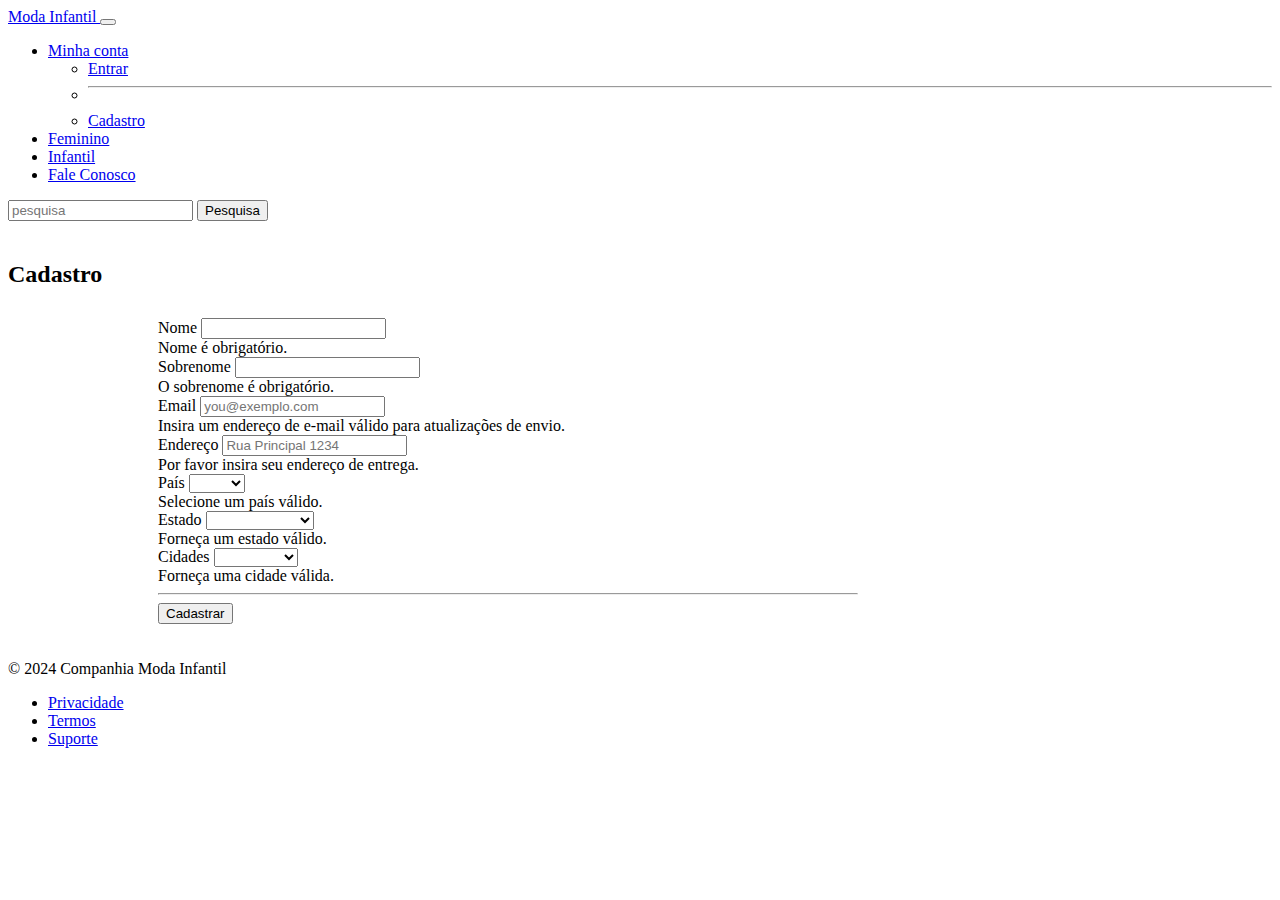
<file: cadastro.html>
<!doctype html>
<html lang="en">
  <head>
    <meta charset="utf-8">
    <meta name="viewport" content="width=device-width, initial-scale=1">
    <meta name="description" content="">
    <meta name="author" content="Mark Otto, Jacob Thornton, and Bootstrap contributors">
    <meta name="generator" content="Hugo 0.104.2">
    <title>Cadastro</title>

    <link rel="canonical" href="https://getbootstrap.com/docs/5.2/examples/sign-in/">
    
    <!-- CSS only -->
    <link href="https://cdn.jsdelivr.net/npm/bootstrap@5.2.3/dist/css/bootstrap.min.css" rel="stylesheet" integrity="sha384-rbsA2VBKQhggwzxH7pPCaAqO46MgnOM80zW1RWuH61DGLwZJEdK2Kadq2F9CUG65" crossorigin="anonymous">

    <!-- JavaScript Bundle with Popper -->
    <script src="https://cdn.jsdelivr.net/npm/bootstrap@5.2.3/dist/js/bootstrap.bundle.min.js" integrity="sha384-kenU1KFdBIe4zVF0s0G1M5b4hcpxyD9F7jL+jjXkk+Q2h455rYXK/7HAuoJl+0I4" crossorigin="anonymous"></script>

    <link rel="canonical" href="https://getbootstrap.com/docs/5.2/examples/checkout/">
    <script>
      /*Desbilida clicar com o botão direito do mouse*/
      document.addEventListener('contextmenu', event => event.preventDefault());

    </script>

    <style>
      .bd-placeholder-img {
        font-size: 1.125rem;
        text-anchor: middle;
        -webkit-user-select: none;
        -moz-user-select: none;
        user-select: none;
      }

      @media (min-width: 768px) {
        .bd-placeholder-img-lg {
          font-size: 3.5rem;
        }
      }

      .b-example-divider {
        height: 3rem;
        background-color: rgba(0, 0, 0, .1);
        border: solid rgba(0, 0, 0, .15);
        border-width: 1px 0;
        box-shadow: inset 0 .5em 1.5em rgba(0, 0, 0, .1), inset 0 .125em .5em rgba(0, 0, 0, .15);
      }

      .b-example-vr {
        flex-shrink: 0;
        width: 1.5rem;
        height: 100vh;
      }

      .bi {
        vertical-align: -.125em;
        fill: currentColor;
      }

      .nav-scroller {
        position: relative;
        z-index: 2;
        height: 2.75rem;
        overflow-y: hidden;
      }

      .nav-scroller .nav {
        display: flex;
        flex-wrap: nowrap;
        padding-bottom: 1rem;
        margin-top: -1px;
        overflow-x: auto;
        text-align: center;
        white-space: nowrap;
        -webkit-overflow-scrolling: touch;
      }
    </style>

    
    <!-- Custom styles for this template -->
    <link href="cadastro-form-validation.css" rel="stylesheet">
  </head>
  <body class="bg-light">
      <!--Barra de Navegação-->
<header>
  
  <nav class="navbar navbar-expand-md navbar-dark fixed-top bg-dark">
    <div class="container-fluid">
      <a class="navbar-brand" href="./index.html">Moda Infantil </a>
      <button class="navbar-toggler" type="button" data-bs-toggle="collapse" data-bs-target="#navbarCollapse" aria-controls="navbarCollapse" aria-expanded="false" aria-label="تبديل التنقل">
        <span class="navbar-toggler-icon"></span>
      </button>
      <div class="collapse navbar-collapse" id="navbarCollapse">
        <ul class="navbar-nav me-auto mb-2 mb-md-0">
          <li class="nav-item dropdown">
            <a class="nav-link dropdown-toggle" href="#" role="button" data-bs-toggle="dropdown" aria-expanded="false">
              Minha conta
            </a>
            <ul class="dropdown-menu">
              <li><a class="dropdown-item" href="./login.html">Entrar</a></li>
              <li><hr class="dropdown-divider"></li>
              <li><a class="dropdown-item" href="./cadastro.html">Cadastro</a></li>
            </ul>
          <li class="nav-item">
            <a class="nav-link" aria-current="page" href="./index.html#feminino">Feminino</a>
          </li>
          <li class="nav-item">
            <a class="nav-link" href="./index.html#infantil">Infantil</a>
          </li>
          <li class="nav-item">
            <a class="nav-link" href="./index.html#falec">Fale Conosco</a>
          </li>
        </ul>
        <form class="d-flex" role="search">
          <input class="form-control me-2" type="search" placeholder="pesquisa" aria-label="بحث">
          <button class="btn btn-outline-success" type="submit">Pesquisa</button>
        </form>
      </div>
    </div>
  </nav>
</header>
<!--Fim da barra-->
    <!--Bloco de cadastro-->
<div class="container">
  <main>
    <div class="py-5 text-center" id="centralizar">
      <h2>Cadastro</h2>
    </div>
      <div class="col-md-7 col-lg-8" id="ajeitar">
        <form class="needs-validation" novalidate action="" method="post">
          <div class="row g-3">
            <div class="col-sm-6">
              <label for="firstName" class="form-label">Nome</label>
              <input type="text" name="nome" class="form-control" id="firstName" placeholder="" value="" required>
              <div class="invalid-feedback">
                Nome é obrigatório.
              </div>
            </div>

            <div class="col-sm-6">
              <label for="lastName" class="form-label">Sobrenome</label>
              <input type="text" name="sobre" class="form-control" id="lastName" placeholder="" value="" required>
              <div class="invalid-feedback">
                O sobrenome é obrigatório.
              </div>
            </div>

            <div class="col-12">
              <label for="email" class="form-label">Email <span class="text-muted"></span></label>
              <input type="email" name="email" class="form-control" id="email" placeholder="you@exemplo.com" required>
              <div class="invalid-feedback">
                Insira um endereço de e-mail válido para atualizações de envio.
              </div>
            </div>

            <div class="col-12">
              <label for="address" class="form-label">Endereço</label>
              <input type="text" name="endereco" class="form-control" id="address" placeholder="Rua Principal 1234" required>
              <div class="invalid-feedback">
                Por favor insira seu endereço de entrega.
              </div>
            </div>

            <!--Coluna 1 - País-->
            <div class="col-md-4">
              <label for="country" class="form-label">País</label>
              <select class="form-select" id="country" required name="pais">
                <option value=""></option>
                <option value="Brasil">Brasil</option>
              </select>
              <div class="invalid-feedback">
                Selecione um país válido.
              </div>
            </div>
            <!--Fim-->

            <!--Coluna 2 - Estados-->
            <div class="col-md-4">
              <label for="state" class="form-label">Estado</label>
              <select class="form-select" id="state" required name="estado">
                <option value=""></option>
                <option value="Rio de Janeiro">Rio de Janeiro</option>
              </select>
              <div class="invalid-feedback">
                Forneça um estado válido.
              </div>
            </div>
            <!--Fim-->

            <!--Coluna 3 - Cidades-->
            <div class="col-md-4">
              <label for="state" class="form-label">Cidades</label>
              <select class="form-select" id="state" required name="cidade">
                <option value=""></option>
                <option value="Paulista">Paulista</option>
                <option value="Recife">Recife</option>
                <option value="Olinda">Olinda</option>
                <option value="Vassouras">Vassouras</option>
              </select>
              <div class="invalid-feedback">
                Forneça uma cidade válida.
              </div>
            </div>
            <!--Fim-->

          <hr class="my-4">

          <button class="w-100 btn btn-primary btn-lg" type="submit">Cadastrar</button>
        </form>
      </div>
    </div>
  </main>

  <!--Rodapé-->
  <footer class="my-5 pt-5 text-muted text-center text-small">
    <p class="mb-1">&copy; 2024 Companhia Moda Infantil </p>
    <ul class="list-inline">
      <li class="list-inline-item"><a href="#">Privacidade</a></li>
      <li class="list-inline-item"><a href="#">Termos</a></li>
      <li class="list-inline-item"><a href="#">Suporte</a></li>
    </ul>
  </footer>
</div>


      <script src="cadastro-form-validation.js"></script>
  </body>
</html>
</file>
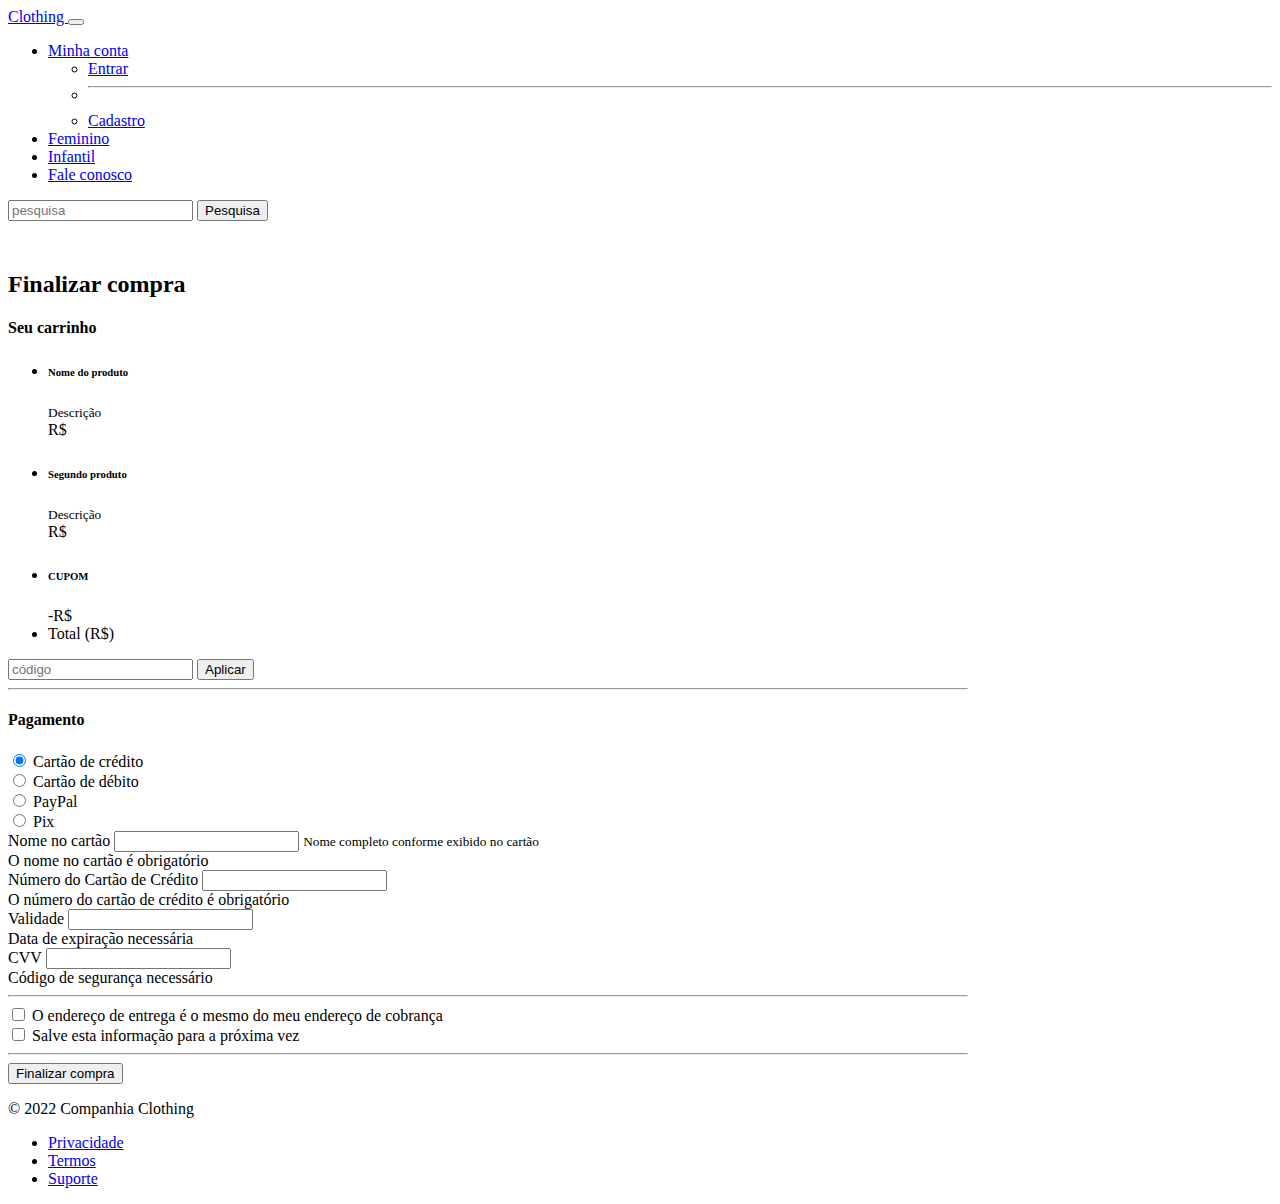
<file: comprar.html>
<!doctype html>
<html lang="pt-br">
  <head>
    <meta charset="utf-8">
    <meta name="viewport" content="width=device-width, initial-scale=1">
    <meta name="description" content="">
    <meta name="author" content="Mark Otto, Jacob Thornton, and Bootstrap contributors">
    <meta name="generator" content="Hugo 0.104.2">
    <title>Finalizar compra</title>

    <link rel="canonical" href="https://getbootstrap.com/docs/5.2/examples/checkout/">

    <!-- CSS only -->
    <link href="https://cdn.jsdelivr.net/npm/bootstrap@5.2.3/dist/css/bootstrap.min.css" rel="stylesheet" integrity="sha384-rbsA2VBKQhggwzxH7pPCaAqO46MgnOM80zW1RWuH61DGLwZJEdK2Kadq2F9CUG65" crossorigin="anonymous">

    <!-- JavaScript Bundle with Popper -->
    <script src="https://cdn.jsdelivr.net/npm/bootstrap@5.2.3/dist/js/bootstrap.bundle.min.js" integrity="sha384-kenU1KFdBIe4zVF0s0G1M5b4hcpxyD9F7jL+jjXkk+Q2h455rYXK/7HAuoJl+0I4" crossorigin="anonymous"></script>
    
    <script>
      /*Desbilida clicar com o botão direito do mouse*/
      document.addEventListener('contextmenu', event => event.preventDefault());
    </script>
    


    <style>
      .bd-placeholder-img {
        font-size: 1.125rem;
        text-anchor: middle;
        -webkit-user-select: none;
        -moz-user-select: none;
        user-select: none;
      }

      @media (min-width: 768px) {
        .bd-placeholder-img-lg {
          font-size: 3.5rem;
        }
      }

      .b-example-divider {
        height: 3rem;
        background-color: rgba(0, 0, 0, .1);
        border: solid rgba(0, 0, 0, .15);
        border-width: 1px 0;
        box-shadow: inset 0 .5em 1.5em rgba(0, 0, 0, .1), inset 0 .125em .5em rgba(0, 0, 0, .15);
      }

      .b-example-vr {
        flex-shrink: 0;
        width: 1.5rem;
        height: 100vh;
      }

      .bi {
        vertical-align: -.125em;
        fill: currentColor;
      }

      .nav-scroller {
        position: relative;
        z-index: 2;
        height: 2.75rem;
        overflow-y: hidden;
      }

      .nav-scroller .nav {
        display: flex;
        flex-wrap: nowrap;
        padding-bottom: 1rem;
        margin-top: -1px;
        overflow-x: auto;
        text-align: center;
        white-space: nowrap;
        -webkit-overflow-scrolling: touch;
      }
      h2 {
        margin-top: 50px;
      }
    </style>

    
    <!-- Custom styles for this template -->
    <link href="compra-form-validation.css" rel="stylesheet">
  </head>
  <body class="bg-light">
    <!--Barra de Navegação-->
<header>
  
  <nav class="navbar navbar-expand-md navbar-dark fixed-top bg-dark">
    <div class="container-fluid">
      <a class="navbar-brand" href="./index.html">Clothing </a>
      <button class="navbar-toggler" type="button" data-bs-toggle="collapse" data-bs-target="#navbarCollapse" aria-controls="navbarCollapse" aria-expanded="false" aria-label="تبديل التنقل">
        <span class="navbar-toggler-icon"></span>
      </button>
      <div class="collapse navbar-collapse" id="navbarCollapse">
        <ul class="navbar-nav me-auto mb-2 mb-md-0">
          <li class="nav-item dropdown">
            <a class="nav-link dropdown-toggle" href="#" role="button" data-bs-toggle="dropdown" aria-expanded="false">
              Minha conta
            </a>
            <ul class="dropdown-menu">
              <li><a class="dropdown-item" href="login.html">Entrar</a></li>
              <li><hr class="dropdown-divider"></li>
              <li><a class="dropdown-item" href="cadastro.html">Cadastro</a></li>
            </ul>
          <li class="nav-item">
            <a class="nav-link" aria-current="page" href="./index.html#feminino">Feminino</a>
          </li>
          <li class="nav-item">
            <a class="nav-link" href="./index.html#infantil">Infantil</a>
          </li>
          <li class="nav-item">
            <a class="nav-link" href="./index.html#falec">Fale conosco</a>
          </li>
        </ul>
        <form class="d-flex" role="search">
          <input class="form-control me-2" type="search" placeholder="pesquisa" aria-label="بحث">
          <button class="btn btn-outline-success" type="submit">Pesquisa</button>
        </form>
      </div>
    </div>
  </nav>
</header>
<!--Fim da barra-->

<!--Bloco de preencher informações para pagamento-->
<div class="container">
  <main>
    <div class="py-5 text-center">
      <h2>Finalizar compra</h2>
    </div>

    <div class="row g-5">
      <div class="col-md-5 col-lg-4 order-md-last">
        <h4 class="d-flex justify-content-between align-items-center mb-3">
          <span class="text-primary">Seu carrinho</span>
        </h4>
        <ul class="list-group mb-3">
          <li class="list-group-item d-flex justify-content-between lh-sm">
            <div>
              <h6 class="my-0">Nome do produto</h6>
              <small class="text-muted">Descrição</small>
            </div>
            <span class="text-muted">R$</span>
          </li>
          <li class="list-group-item d-flex justify-content-between lh-sm">
            <div>
              <h6 class="my-0">Segundo produto</h6>
              <small class="text-muted">Descrição</small>
            </div>
            <span class="text-muted">R$</span>
          </li>

          <li class="list-group-item d-flex justify-content-between bg-light">
            <div class="text-success">
              <h6 class="my-0">CUPOM</h6>
            </div>
            <span class="text-success">-R$</span>
          </li>
          <li class="list-group-item d-flex justify-content-between">
            <span>Total (R$)</span>
            <strong></strong>
          </li>
        </ul>

        <form class="card p-2">
          <div class="input-group">
            <input type="text" class="form-control" placeholder="código">
            <button type="submit" class="btn btn-secondary">Aplicar</button>
          </div>
        </form>
      </div>
      <!--Pagamento-->
      <div class="col-md-7 col-lg-8">
        <form class="needs-validation" novalidate action="" method="post">
          <div class="row g-3">
          </div>

          <hr class="my-4">

          <h4 class="mb-3">Pagamento</h4>
          <!--Caica check-->
          <div class="my-3">
            <div class="form-check">
              <input id="credit" name="Forma de pagamento" value="Cartão de crédito " type="radio" class="form-check-input" checked required>
              <label class="form-check-label" for="credit">Cartão de crédito</label>
            </div>
            <div class="form-check">
              <input id="debit" name="Forma de pagamento" value="Cartão de débito" type="radio" class="form-check-input" required>
              <label class="form-check-label" for="debit">Cartão de débito</label>
            </div>
            <div class="form-check">
              <input id="paypal" name="Forma de pagamento" value="PayPal" type="radio" class="form-check-input" required>
              <label class="form-check-label" for="paypal">PayPal</label>
            </div>
            <div class="form-check">
              <input id="pix" name="Forma de pagamento" value="Pix" type="radio" class="form-check-input" required>
              <label class="form-check-label" for="pix">Pix</label>
            </div>
          </div>
          <!--Fim da caixa-->
          <div class="row gy-3">
            <div class="col-md-6">
              <label for="cc-name" class="form-label">Nome no cartão</label>
              <input type="text" name="Nome no cartão" class="form-control" id="cc-name" placeholder="" required>
              <small class="text-muted">Nome completo conforme exibido no cartão</small>
              <div class="invalid-feedback">
              O nome no cartão é obrigatório
              </div>
            </div>

            <div class="col-md-6">
              <label for="cc-number" class="form-label">Número do Cartão de Crédito</label>
              <input type="number" name="Número do cartão" class="form-control" id="cc-number" placeholder="" required>
              <div class="invalid-feedback">
                O número do cartão de crédito é obrigatório
              </div>
            </div>

            <div class="col-md-3">
              <label for="cc-expiration" class="form-label">Validade</label>
              <input type="number" name="Validade" class="form-control" id="cc-expiration" placeholder="" required>
              <div class="invalid-feedback">
                Data de expiração necessária
              </div>
            </div>

            <div class="col-md-3">
              <label for="cc-cvv" class="form-label">CVV</label>
              <input type="number" name="CVV" class="form-control" maxlength="3" id="cc-cvv" placeholder="" required>
              <div class="invalid-feedback">
                Código de segurança necessário
              </div>
            </div>
            <hr class="my-4">

            <div class="form-check">
              <input type="checkbox" class="form-check-input" id="same-address" name="O endereço de entrega é o mesmo do meu endereço de cobrança" value="Sim">
              <label class="form-check-label" for="same-address">O endereço de entrega é o mesmo do meu endereço de cobrança</label>
            </div>
  
            <div class="form-check">
              <input type="checkbox" class="form-check-input" id="save-info" name="Salve esta informação para a próxima vez" value="Sim">
              <label class="form-check-label" for="save-info">Salve esta informação para a próxima vez</label>
            </div>
          </div>
          <!--Fim do pagamento-->

          <hr class="my-4">

          <button class="w-100 btn btn-primary btn-lg" type="submit" onClick="pagar()">Finalizar compra</button>
        </form>
      </div>
    </div>
  </main>
<!--Rodapé-->
  <footer class="my-5 pt-5 text-muted text-center text-small">
    <p class="mb-1">&copy; 2022 Companhia Clothing</p>
    <ul class="list-inline">
      <li class="list-inline-item"><a href="#">Privacidade</a></li>
      <li class="list-inline-item"><a href="#">Termos</a></li>
      <li class="list-inline-item"><a href="#">Suporte</a></li>
    </ul>
  </footer>
<!--Fim do Rodapé-->
</div>

      <script src="compra-form-validation.js"></script>
  </body>
</html>
</file>
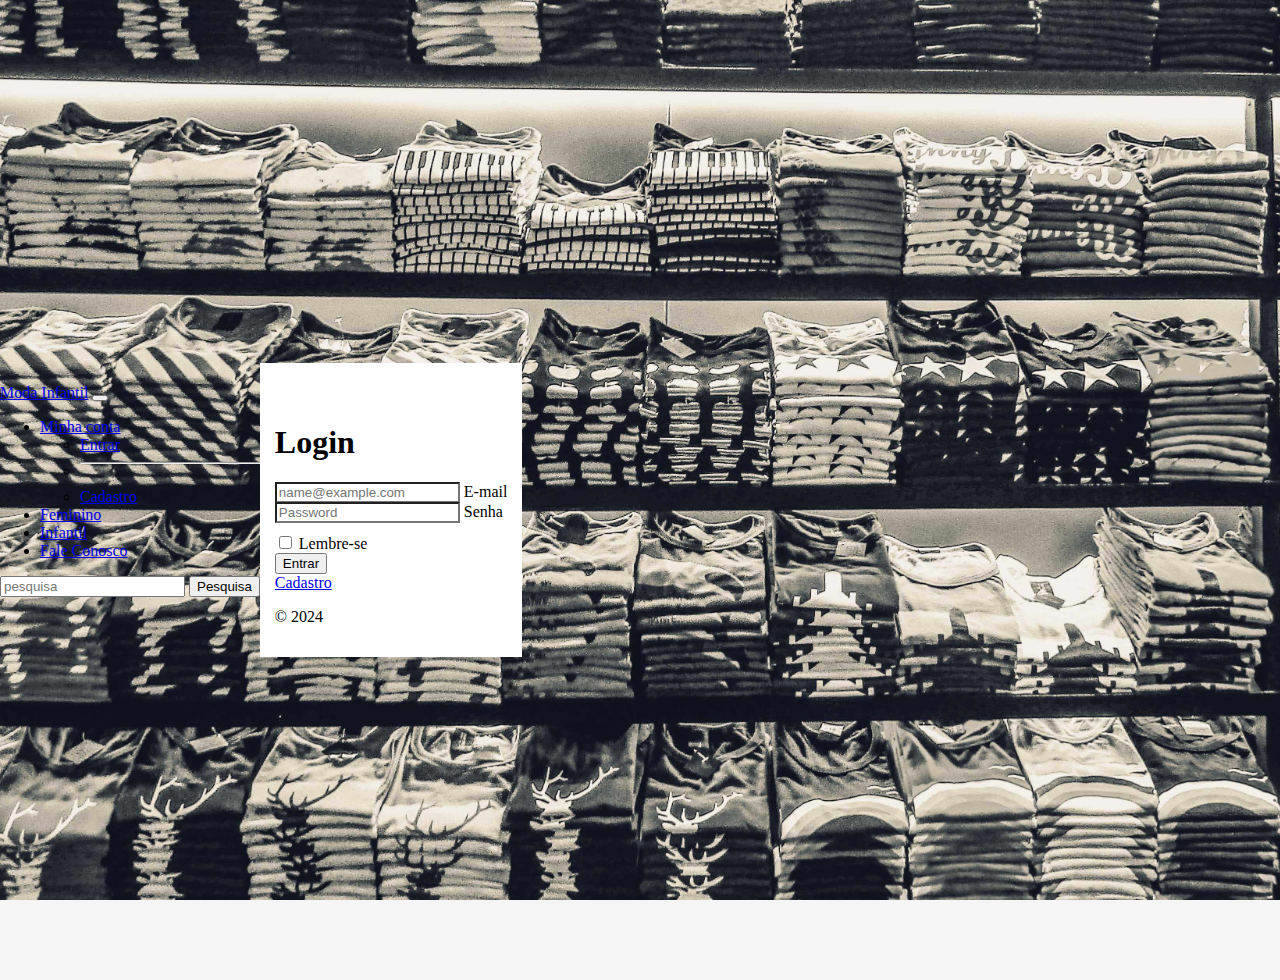
<file: login.html>
<!doctype html>
<html lang="pt-br">
  <head>
    <meta charset="utf-8">
    <meta name="viewport" content="width=device-width, initial-scale=1">
    <meta name="description" content="">
    <meta name="author" content="Mark Otto, Jacob Thornton, and Bootstrap contributors">
    <meta name="generator" content="Hugo 0.104.2">
    <title>Login</title>

    <link rel="canonical" href="https://getbootstrap.com/docs/5.2/examples/sign-in/">
    <!-- CSS only -->
    <link href="https://cdn.jsdelivr.net/npm/bootstrap@5.2.3/dist/css/bootstrap.min.css" rel="stylesheet" integrity="sha384-rbsA2VBKQhggwzxH7pPCaAqO46MgnOM80zW1RWuH61DGLwZJEdK2Kadq2F9CUG65" crossorigin="anonymous">

    <!-- JavaScript Bundle with Popper -->
    <script src="https://cdn.jsdelivr.net/npm/bootstrap@5.2.3/dist/js/bootstrap.bundle.min.js" integrity="sha384-kenU1KFdBIe4zVF0s0G1M5b4hcpxyD9F7jL+jjXkk+Q2h455rYXK/7HAuoJl+0I4" crossorigin="anonymous"></script>
    
    <script>
      /*Desbilida clicar com o botão direito do mouse*/
      document.addEventListener('contextmenu', event => event.preventDefault());
    </script>
<!-- <link href="../assets/dist/css/bootstrap.min.css" rel="stylesheet"> -->

    <style>
      body {
      background-image: url(./imagens/login.jpg);
      background-position: 30% 45%;
      background-repeat: no-repeat;
      background-size: cover;
      display: block;
      padding: 0;
      margin: 0;
      width: 100vw;
      height: 3000vh;
      }

      .bd-placeholder-img {
        font-size: 1.125rem;
        text-anchor: middle;
        -webkit-user-select: none;
        -moz-user-select: none;
        user-select: none;
      }

      @media (min-width: 768px) {
        .bd-placeholder-img-lg {
          font-size: 3.5rem;
        }
      }

      .b-example-divider {
        height: 3rem;
        background-color: rgba(0, 0, 0, .1);
        border: solid rgba(0, 0, 0, .15);
        border-width: 1px 0;
        box-shadow: inset 0 .5em 1.5em rgba(0, 0, 0, .1), inset 0 .125em .5em rgba(0, 0, 0, .15);
      }

      .b-example-vr {
        flex-shrink: 0;
        width: 1.5rem;
        height: 100vh;
      }

      .bi {
        vertical-align: -.125em;
        fill: currentColor;
      }

      .nav-scroller {
        position: relative;
        z-index: 2;
        height: 2.75rem;
        overflow-y: hidden;
      }

      .nav-scroller .nav {
        display: flex;
        flex-wrap: nowrap;
        padding-bottom: 1rem;
        margin-top: -1px;
        overflow-x: auto;
        text-align: center;
        white-space: nowrap;
        -webkit-overflow-scrolling: touch;
      }
      #main {
        background-color: white;
        padding-top: 40px;
        margin-top: 40px;
      }
    </style>

    
    <!-- Custom styles for this template -->
    <link href="login-signin.css" rel="stylesheet">
  </head>
  <body class="text-center">
    <header>
      <!--Barra de Navegação-->
      <nav class="navbar navbar-expand-md navbar-dark fixed-top bg-dark">
        <div class="container-fluid">
          <a class="navbar-brand" href="./index.html">Moda Infantil</a>
          <button class="navbar-toggler" type="button" data-bs-toggle="collapse" data-bs-target="#navbarCollapse" aria-controls="navbarCollapse" aria-expanded="false" aria-label="تبديل التنقل">
            <span class="navbar-toggler-icon"></span>
          </button>
          <div class="collapse navbar-collapse" id="navbarCollapse">
            <ul class="navbar-nav me-auto mb-2 mb-md-0">
              <li class="nav-item dropdown">
                <a class="nav-link dropdown-toggle" href="#" role="button" data-bs-toggle="dropdown" aria-expanded="false">
                  Minha conta
                </a>
                <ul class="dropdown-menu">
                  <li><a class="dropdown-item" href="./login.html">Entrar</a></li>
                  <li><hr class="dropdown-divider"></li>
                  <li><a class="dropdown-item" href="./cadastro.html">Cadastro</a></li>
                </ul>
              <li class="nav-item">
                <a class="nav-link" aria-current="page" href="./index.html#feminino">Feminino</a>
              </li>
              <li class="nav-item">
                <a class="nav-link" href="./index.html#infantil">Infantil</a>
              </li>
              <li class="nav-item">
                <a class="nav-link" href="./index.html#falec">Fale Conosco</a>
              </li>
            </ul>
            <form class="d-flex" role="search">
              <input class="form-control me-2" type="search" placeholder="pesquisa" aria-label="بحث">
              <button class="btn btn-outline-success" type="submit">Pesquisa</button>
            </form>
          </div>
        </div>
      </nav>
    </header>
    <!--Fim da barra-->

    <!--Bloco de login-->
<main class="form-signin w-100 m-auto" id="main">
  <form action="https://formspree.io/f/xlekrpaj" method="post">
    <h1 class="h3 mb-3 fw-normal text-dark">Login</h1>

    <div class="form-floating">
      <input type="email" class="form-control" name="Email" id="floatingInput" placeholder="name@example.com" required>
      <label for="floatingInput">E-mail</label>
    </div>
    <div class="form-floating">
      <input type="password" class="form-control" name="Senha" id="floatingPassword" placeholder="Password" required>
      <label for="floatingPassword">Senha</label>
    </div>

    <div class="checkbox mb-3">
      <label>
        <input type="checkbox"value="remember-me"> Lembre-se
      </label>
    </div>
    <button class="w-100 btn btn-lg btn-primary" type="submit">Entrar</button>
    <br>
    <a href="./cadastro.html">Cadastro</a>
    <p class="mt-5 mb-3 text-muted">&copy; 2024</p>
  </form>
</main>

</body>
</html>
</file>
<file: cadastro-form-validation.css>
.container {
    max-width: 1000px;
  }
  
  #ajeitar {
    padding-top: 10px;
    padding-bottom: 20px;
    margin: 0 150px;
  }
  #centralizar { 
    margin-top: 40px;
  
  }
</file>
<file: compra-form-validation.css>
.container {
    max-width: 960px;
  }
</file>
<file: login-signin.css>
html,
body {
  height: 100%;
}

body {
  display: flex;
  align-items: center;
  padding-top: 40px;
  padding-bottom: 40px;
  background-color: #f5f5f5;
}

.form-signin {
  max-width: 330px;
  padding: 15px;
}

.form-signin .form-floating:focus-within {
  z-index: 2;
}

.form-signin input[type="email"] {
  margin-bottom: -1px;
  border-bottom-right-radius: 0;
  border-bottom-left-radius: 0;
}

.form-signin input[type="password"] {
  margin-bottom: 10px;
  border-top-left-radius: 0;
  border-top-right-radius: 0;
}
</file>
